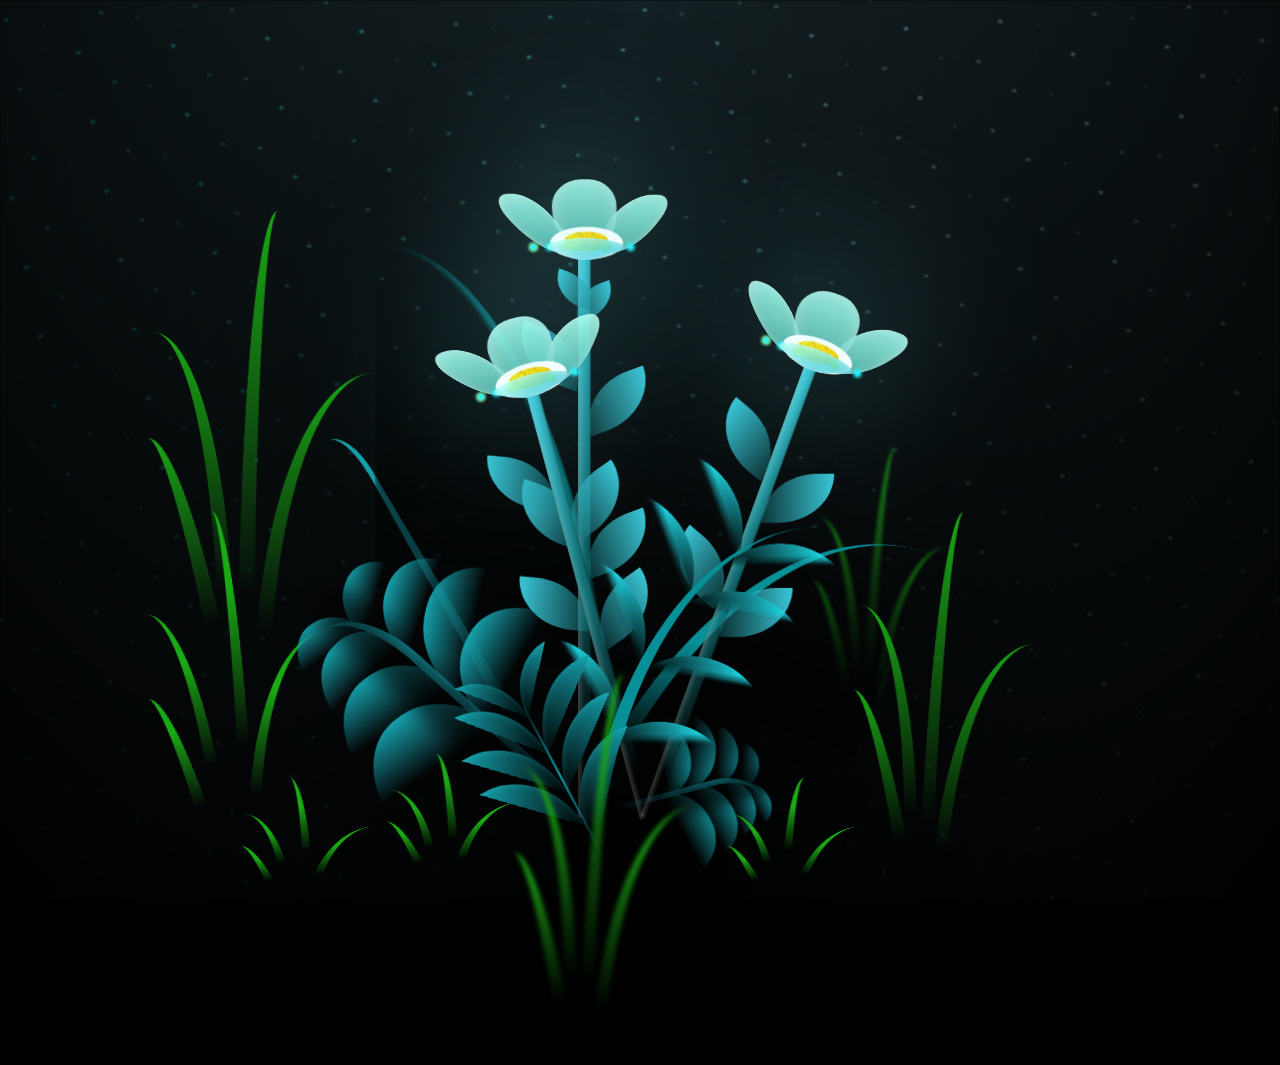
<file: flower.html>
<!DOCTYPE html>
<html lang="en">
  <head>
    <meta charset="UTF-8" />
    <meta http-equiv="X-UA-Compatible" content="IE=edge" />
    <meta name="viewport" content="width=device-width, initial-scale=1.0" />
    <link rel="stylesheet" href="css/main.css" />
    <link rel="icon" href="img/flowers.png" type="image/x-icon" />
    <title>bukan kado si, cuma gini</title>
  </head>
  <body class="container">
    <audio id="myAudio" autoplay loop>
      <source src="music/musik.mp3" type="audio/mpeg" />
      Your browser does not support the audio element.
    </audio>
    <!-- Pembuat code: https://codepen.io/mdusmanansari/pen/BamepLe -->
    <div class="night"></div>
    <div class="flowers">
      <div class="birthday-text">Selamat Ulang Tahun</div>
      <div class="flower flower--1">
        <div class="flower__leafs flower__leafs--1">
          <div class="flower__leaf flower__leaf--1"></div>
          <div class="flower__leaf flower__leaf--2"></div>
          <div class="flower__leaf flower__leaf--3"></div>
          <div class="flower__leaf flower__leaf--4"></div>
          <div class="flower__white-circle"></div>

          <div class="flower__light flower__light--1"></div>
          <div class="flower__light flower__light--2"></div>
          <div class="flower__light flower__light--3"></div>
          <div class="flower__light flower__light--4"></div>
          <div class="flower__light flower__light--5"></div>
          <div class="flower__light flower__light--6"></div>
          <div class="flower__light flower__light--7"></div>
          <div class="flower__light flower__light--8"></div>
        </div>
        <div class="flower__line">
          <div class="flower__line__leaf flower__line__leaf--1"></div>
          <div class="flower__line__leaf flower__line__leaf--2"></div>
          <div class="flower__line__leaf flower__line__leaf--3"></div>
          <div class="flower__line__leaf flower__line__leaf--4"></div>
          <div class="flower__line__leaf flower__line__leaf--5"></div>
          <div class="flower__line__leaf flower__line__leaf--6"></div>
        </div>
      </div>

      <div class="flower flower--2">
        <div class="flower__leafs flower__leafs--2">
          <div class="flower__leaf flower__leaf--1"></div>
          <div class="flower__leaf flower__leaf--2"></div>
          <div class="flower__leaf flower__leaf--3"></div>
          <div class="flower__leaf flower__leaf--4"></div>
          <div class="flower__white-circle"></div>

          <div class="flower__light flower__light--1"></div>
          <div class="flower__light flower__light--2"></div>
          <div class="flower__light flower__light--3"></div>
          <div class="flower__light flower__light--4"></div>
          <div class="flower__light flower__light--5"></div>
          <div class="flower__light flower__light--6"></div>
          <div class="flower__light flower__light--7"></div>
          <div class="flower__light flower__light--8"></div>
        </div>
        <div class="flower__line">
          <div class="flower__line__leaf flower__line__leaf--1"></div>
          <div class="flower__line__leaf flower__line__leaf--2"></div>
          <div class="flower__line__leaf flower__line__leaf--3"></div>
          <div class="flower__line__leaf flower__line__leaf--4"></div>
        </div>
      </div>

      <div class="flower flower--3">
        <div class="flower__leafs flower__leafs--3">
          <div class="flower__leaf flower__leaf--1"></div>
          <div class="flower__leaf flower__leaf--2"></div>
          <div class="flower__leaf flower__leaf--3"></div>
          <div class="flower__leaf flower__leaf--4"></div>
          <div class="flower__white-circle"></div>

          <div class="flower__light flower__light--1"></div>
          <div class="flower__light flower__light--2"></div>
          <div class="flower__light flower__light--3"></div>
          <div class="flower__light flower__light--4"></div>
          <div class="flower__light flower__light--5"></div>
          <div class="flower__light flower__light--6"></div>
          <div class="flower__light flower__light--7"></div>
          <div class="flower__light flower__light--8"></div>
        </div>
        <div class="flower__line">
          <div class="flower__line__leaf flower__line__leaf--1"></div>
          <div class="flower__line__leaf flower__line__leaf--2"></div>
          <div class="flower__line__leaf flower__line__leaf--3"></div>
          <div class="flower__line__leaf flower__line__leaf--4"></div>
        </div>
      </div>

      <div class="grow-ans" style="--d: 1.2s">
        <div class="flower__g-long">
          <div class="flower__g-long__top"></div>
          <div class="flower__g-long__bottom"></div>
        </div>
      </div>

      <div class="growing-grass">
        <div class="flower__grass flower__grass--1">
          <div class="flower__grass--top"></div>
          <div class="flower__grass--bottom"></div>
          <div class="flower__grass__leaf flower__grass__leaf--1"></div>
          <div class="flower__grass__leaf flower__grass__leaf--2"></div>
          <div class="flower__grass__leaf flower__grass__leaf--3"></div>
          <div class="flower__grass__leaf flower__grass__leaf--4"></div>
          <div class="flower__grass__leaf flower__grass__leaf--5"></div>
          <div class="flower__grass__leaf flower__grass__leaf--6"></div>
          <div class="flower__grass__leaf flower__grass__leaf--7"></div>
          <div class="flower__grass__leaf flower__grass__leaf--8"></div>
          <div class="flower__grass__overlay"></div>
        </div>
      </div>

      <div class="growing-grass">
        <div class="flower__grass flower__grass--2">
          <div class="flower__grass--top"></div>
          <div class="flower__grass--bottom"></div>
          <div class="flower__grass__leaf flower__grass__leaf--1"></div>
          <div class="flower__grass__leaf flower__grass__leaf--2"></div>
          <div class="flower__grass__leaf flower__grass__leaf--3"></div>
          <div class="flower__grass__leaf flower__grass__leaf--4"></div>
          <div class="flower__grass__leaf flower__grass__leaf--5"></div>
          <div class="flower__grass__leaf flower__grass__leaf--6"></div>
          <div class="flower__grass__leaf flower__grass__leaf--7"></div>
          <div class="flower__grass__leaf flower__grass__leaf--8"></div>
          <div class="flower__grass__overlay"></div>
        </div>
      </div>

      <div class="grow-ans" style="--d: 2.4s">
        <div class="flower__g-right flower__g-right--1">
          <div class="leaf"></div>
        </div>
      </div>

      <div class="grow-ans" style="--d: 2.8s">
        <div class="flower__g-right flower__g-right--2">
          <div class="leaf"></div>
        </div>
      </div>

      <div class="grow-ans" style="--d: 2.8s">
        <div class="flower__g-front">
          <div
            class="flower__g-front__leaf-wrapper flower__g-front__leaf-wrapper--1"
          >
            <div class="flower__g-front__leaf"></div>
          </div>
          <div
            class="flower__g-front__leaf-wrapper flower__g-front__leaf-wrapper--2"
          >
            <div class="flower__g-front__leaf"></div>
          </div>
          <div
            class="flower__g-front__leaf-wrapper flower__g-front__leaf-wrapper--3"
          >
            <div class="flower__g-front__leaf"></div>
          </div>
          <div
            class="flower__g-front__leaf-wrapper flower__g-front__leaf-wrapper--4"
          >
            <div class="flower__g-front__leaf"></div>
          </div>
          <div
            class="flower__g-front__leaf-wrapper flower__g-front__leaf-wrapper--5"
          >
            <div class="flower__g-front__leaf"></div>
          </div>
          <div
            class="flower__g-front__leaf-wrapper flower__g-front__leaf-wrapper--6"
          >
            <div class="flower__g-front__leaf"></div>
          </div>
          <div
            class="flower__g-front__leaf-wrapper flower__g-front__leaf-wrapper--7"
          >
            <div class="flower__g-front__leaf"></div>
          </div>
          <div
            class="flower__g-front__leaf-wrapper flower__g-front__leaf-wrapper--8"
          >
            <div class="flower__g-front__leaf"></div>
          </div>
          <div class="flower__g-front__line"></div>
        </div>
      </div>

      <div class="grow-ans" style="--d: 3.2s">
        <div class="flower__g-fr">
          <div class="leaf"></div>
          <div class="flower__g-fr__leaf flower__g-fr__leaf--1"></div>
          <div class="flower__g-fr__leaf flower__g-fr__leaf--2"></div>
          <div class="flower__g-fr__leaf flower__g-fr__leaf--3"></div>
          <div class="flower__g-fr__leaf flower__g-fr__leaf--4"></div>
          <div class="flower__g-fr__leaf flower__g-fr__leaf--5"></div>
          <div class="flower__g-fr__leaf flower__g-fr__leaf--6"></div>
          <div class="flower__g-fr__leaf flower__g-fr__leaf--7"></div>
          <div class="flower__g-fr__leaf flower__g-fr__leaf--8"></div>
        </div>
      </div>

      <div class="long-g long-g--0">
        <div class="grow-ans" style="--d: 3s">
          <div class="leaf leaf--0"></div>
        </div>
        <div class="grow-ans" style="--d: 2.2s">
          <div class="leaf leaf--1"></div>
        </div>
        <div class="grow-ans" style="--d: 3.4s">
          <div class="leaf leaf--2"></div>
        </div>
        <div class="grow-ans" style="--d: 3.6s">
          <div class="leaf leaf--3"></div>
        </div>
      </div>

      <div class="long-g long-g--1">
        <div class="grow-ans" style="--d: 3.6s">
          <div class="leaf leaf--0"></div>
        </div>
        <div class="grow-ans" style="--d: 3.8s">
          <div class="leaf leaf--1"></div>
        </div>
        <div class="grow-ans" style="--d: 4s">
          <div class="leaf leaf--2"></div>
        </div>
        <div class="grow-ans" style="--d: 4.2s">
          <div class="leaf leaf--3"></div>
        </div>
      </div>

      <div class="long-g long-g--2">
        <div class="grow-ans" style="--d: 4s">
          <div class="leaf leaf--0"></div>
        </div>
        <div class="grow-ans" style="--d: 4.2s">
          <div class="leaf leaf--1"></div>
        </div>
        <div class="grow-ans" style="--d: 4.4s">
          <div class="leaf leaf--2"></div>
        </div>
        <div class="grow-ans" style="--d: 4.6s">
          <div class="leaf leaf--3"></div>
        </div>
      </div>

      <div class="long-g long-g--3">
        <div class="grow-ans" style="--d: 4s">
          <div class="leaf leaf--0"></div>
        </div>
        <div class="grow-ans" style="--d: 4.2s">
          <div class="leaf leaf--1"></div>
        </div>
        <div class="grow-ans" style="--d: 3s">
          <div class="leaf leaf--2"></div>
        </div>
        <div class="grow-ans" style="--d: 3.6s">
          <div class="leaf leaf--3"></div>
        </div>
      </div>

      <div class="long-g long-g--4">
        <div class="grow-ans" style="--d: 4s">
          <div class="leaf leaf--0"></div>
        </div>
        <div class="grow-ans" style="--d: 4.2s">
          <div class="leaf leaf--1"></div>
        </div>
        <div class="grow-ans" style="--d: 3s">
          <div class="leaf leaf--2"></div>
        </div>
        <div class="grow-ans" style="--d: 3.6s">
          <div class="leaf leaf--3"></div>
        </div>
      </div>

      <div class="long-g long-g--5">
        <div class="grow-ans" style="--d: 4s">
          <div class="leaf leaf--0"></div>
        </div>
        <div class="grow-ans" style="--d: 4.2s">
          <div class="leaf leaf--1"></div>
        </div>
        <div class="grow-ans" style="--d: 3s">
          <div class="leaf leaf--2"></div>
        </div>
        <div class="grow-ans" style="--d: 3.6s">
          <div class="leaf leaf--3"></div>
        </div>
      </div>

      <div class="long-g long-g--6">
        <div class="grow-ans" style="--d: 4.2s">
          <div class="leaf leaf--0"></div>
        </div>
        <div class="grow-ans" style="--d: 4.4s">
          <div class="leaf leaf--1"></div>
        </div>
        <div class="grow-ans" style="--d: 4.6s">
          <div class="leaf leaf--2"></div>
        </div>
        <div class="grow-ans" style="--d: 4.8s">
          <div class="leaf leaf--3"></div>
        </div>
      </div>

      <div class="long-g long-g--7">
        <div class="grow-ans" style="--d: 3s">
          <div class="leaf leaf--0"></div>
        </div>
        <div class="grow-ans" style="--d: 3.2s">
          <div class="leaf leaf--1"></div>
        </div>
        <div class="grow-ans" style="--d: 3.5s">
          <div class="leaf leaf--2"></div>
        </div>
        <div class="grow-ans" style="--d: 3.6s">
          <div class="leaf leaf--3"></div>
        </div>
      </div>
    </div>
    <script src="main.js"></script>
  </body>
</html>
</file>
<file: css/main.css>
*,
*::after,
*::before {
  padding: 0;
  margin: 0;
  box-sizing: border-box;
}

:root {
  --dark-color: #000;
}

body {
  display: flex;
  align-items: flex-end;
  justify-content: center;
  min-height: 100vh;
  background-color: var(--dark-color);
  overflow: hidden;
  perspective: 1000px;
}

.night {
  position: fixed;
  left: 50%;
  top: 0;
  transform: translateX(-50%);
  width: 100%;
  height: 100%;
  filter: blur(0.1vmin);
  background-image: radial-gradient(
      ellipse at top,
      transparent 0%,
      var(--dark-color)
    ),
    radial-gradient(
      ellipse at bottom,
      var(--dark-color),
      rgba(145, 233, 255, 0.2)
    ),
    repeating-linear-gradient(
      220deg,
      rgb(0, 0, 0) 0px,
      rgb(0, 0, 0) 19px,
      transparent 19px,
      transparent 22px
    ),
    repeating-linear-gradient(
      189deg,
      rgb(0, 0, 0) 0px,
      rgb(0, 0, 0) 19px,
      transparent 19px,
      transparent 22px
    ),
    repeating-linear-gradient(
      148deg,
      rgb(0, 0, 0) 0px,
      rgb(0, 0, 0) 19px,
      transparent 19px,
      transparent 22px
    ),
    linear-gradient(90deg, rgb(0, 255, 250), rgb(240, 240, 240));
}

.flowers {
  position: relative;
  transform: scale(0.9);
}

.flower {
  position: absolute;
  bottom: 10vmin;
  transform-origin: bottom center;
  z-index: 10;
  --fl-speed: 0.8s;
}

.flower--1 {
  -webkit-animation: moving-flower-1 4s linear infinite;
  animation: moving-flower-1 4s linear infinite;
}
.flower--1 .flower__line {
  height: 70vmin;
  -webkit-animation-delay: 0.3s;
  animation-delay: 0.3s;
}
.flower--1 .flower__line__leaf--1 {
  -webkit-animation: blooming-leaf-right var(--fl-speed) 1.6s backwards;
  animation: blooming-leaf-right var(--fl-speed) 1.6s backwards;
}
.flower--1 .flower__line__leaf--2 {
  -webkit-animation: blooming-leaf-right var(--fl-speed) 1.4s backwards;
  animation: blooming-leaf-right var(--fl-speed) 1.4s backwards;
}
.flower--1 .flower__line__leaf--3 {
  -webkit-animation: blooming-leaf-left var(--fl-speed) 1.2s backwards;
  animation: blooming-leaf-left var(--fl-speed) 1.2s backwards;
}
.flower--1 .flower__line__leaf--4 {
  -webkit-animation: blooming-leaf-left var(--fl-speed) 1s backwards;
  animation: blooming-leaf-left var(--fl-speed) 1s backwards;
}
.flower--1 .flower__line__leaf--5 {
  -webkit-animation: blooming-leaf-right var(--fl-speed) 1.8s backwards;
  animation: blooming-leaf-right var(--fl-speed) 1.8s backwards;
}
.flower--1 .flower__line__leaf--6 {
  -webkit-animation: blooming-leaf-left var(--fl-speed) 2s backwards;
  animation: blooming-leaf-left var(--fl-speed) 2s backwards;
}
.flower--2 {
  left: 50%;
  transform: rotate(20deg);
  -webkit-animation: moving-flower-2 4s linear infinite;
  animation: moving-flower-2 4s linear infinite;
}
.flower--2 .flower__line {
  height: 60vmin;
  -webkit-animation-delay: 0.6s;
  animation-delay: 0.6s;
}
.flower--2 .flower__line__leaf--1 {
  -webkit-animation: blooming-leaf-right var(--fl-speed) 1.9s backwards;
  animation: blooming-leaf-right var(--fl-speed) 1.9s backwards;
}
.flower--2 .flower__line__leaf--2 {
  -webkit-animation: blooming-leaf-right var(--fl-speed) 1.7s backwards;
  animation: blooming-leaf-right var(--fl-speed) 1.7s backwards;
}
.flower--2 .flower__line__leaf--3 {
  -webkit-animation: blooming-leaf-left var(--fl-speed) 1.5s backwards;
  animation: blooming-leaf-left var(--fl-speed) 1.5s backwards;
}
.flower--2 .flower__line__leaf--4 {
  -webkit-animation: blooming-leaf-left var(--fl-speed) 1.3s backwards;
  animation: blooming-leaf-left var(--fl-speed) 1.3s backwards;
}
.flower--3 {
  left: 50%;
  transform: rotate(-15deg);
  -webkit-animation: moving-flower-3 4s linear infinite;
  animation: moving-flower-3 4s linear infinite;
}
.flower--3 .flower__line {
  -webkit-animation-delay: 0.9s;
  animation-delay: 0.9s;
}
.flower--3 .flower__line__leaf--1 {
  -webkit-animation: blooming-leaf-right var(--fl-speed) 2.5s backwards;
  animation: blooming-leaf-right var(--fl-speed) 2.5s backwards;
}
.flower--3 .flower__line__leaf--2 {
  -webkit-animation: blooming-leaf-right var(--fl-speed) 2.3s backwards;
  animation: blooming-leaf-right var(--fl-speed) 2.3s backwards;
}
.flower--3 .flower__line__leaf--3 {
  -webkit-animation: blooming-leaf-left var(--fl-speed) 2.1s backwards;
  animation: blooming-leaf-left var(--fl-speed) 2.1s backwards;
}
.flower--3 .flower__line__leaf--4 {
  -webkit-animation: blooming-leaf-left var(--fl-speed) 1.9s backwards;
  animation: blooming-leaf-left var(--fl-speed) 1.9s backwards;
}
.flower__leafs {
  position: relative;
  -webkit-animation: blooming-flower 2s backwards;
  animation: blooming-flower 2s backwards;
}
.flower__leafs--1 {
  -webkit-animation-delay: 1.1s;
  animation-delay: 1.1s;
}
.flower__leafs--2 {
  -webkit-animation-delay: 1.4s;
  animation-delay: 1.4s;
}
.flower__leafs--3 {
  -webkit-animation-delay: 1.7s;
  animation-delay: 1.7s;
}
.flower__leafs::after {
  content: "";
  position: absolute;
  left: 0;
  top: 0;
  transform: translate(-50%, -100%);
  width: 8vmin;
  height: 8vmin;
  background-color: #6bf0ff;
  filter: blur(10vmin);
}
.flower__leaf {
  position: absolute;
  bottom: 0;
  left: 50%;
  width: 8vmin;
  height: 11vmin;
  border-radius: 51% 49% 47% 53%/44% 45% 55% 69%;
  background-color: #a7ffee;
  background-image: linear-gradient(to top, #54b8aa, #a7ffee);
  transform-origin: bottom center;
  opacity: 0.9;
  box-shadow: inset 0 0 2vmin rgba(255, 255, 255, 0.5);
}
.flower__leaf--1 {
  transform: translate(-10%, 1%) rotateY(40deg) rotateX(-50deg);
}
.flower__leaf--2 {
  transform: translate(-50%, -4%) rotateX(40deg);
}
.flower__leaf--3 {
  transform: translate(-90%, 0%) rotateY(45deg) rotateX(50deg);
}
.flower__leaf--4 {
  width: 8vmin;
  height: 8vmin;
  transform-origin: bottom left;
  border-radius: 4vmin 10vmin 4vmin 4vmin;
  transform: translate(0%, 18%) rotateX(70deg) rotate(-43deg);
  background-image: linear-gradient(to top, #39c6d6, #a7ffee);
  z-index: 1;
  opacity: 0.8;
}
.flower__white-circle {
  position: absolute;
  left: -3.5vmin;
  top: -3vmin;
  width: 9vmin;
  height: 4vmin;
  border-radius: 50%;
  background-color: #fff;
}
.flower__white-circle::after {
  content: "";
  position: absolute;
  left: 50%;
  top: 45%;
  transform: translate(-50%, -50%);
  width: 60%;
  height: 60%;
  border-radius: inherit;
  background-image: repeating-linear-gradient(
      135deg,
      rgba(0, 0, 0, 0.03) 0px,
      rgba(0, 0, 0, 0.03) 1px,
      transparent 1px,
      transparent 12px
    ),
    repeating-linear-gradient(
      45deg,
      rgba(0, 0, 0, 0.03) 0px,
      rgba(0, 0, 0, 0.03) 1px,
      transparent 1px,
      transparent 12px
    ),
    repeating-linear-gradient(
      67.5deg,
      rgba(0, 0, 0, 0.03) 0px,
      rgba(0, 0, 0, 0.03) 1px,
      transparent 1px,
      transparent 12px
    ),
    repeating-linear-gradient(
      135deg,
      rgba(0, 0, 0, 0.03) 0px,
      rgba(0, 0, 0, 0.03) 1px,
      transparent 1px,
      transparent 12px
    ),
    repeating-linear-gradient(
      45deg,
      rgba(0, 0, 0, 0.03) 0px,
      rgba(0, 0, 0, 0.03) 1px,
      transparent 1px,
      transparent 12px
    ),
    repeating-linear-gradient(
      112.5deg,
      rgba(0, 0, 0, 0.03) 0px,
      rgba(0, 0, 0, 0.03) 1px,
      transparent 1px,
      transparent 12px
    ),
    repeating-linear-gradient(
      112.5deg,
      rgba(0, 0, 0, 0.03) 0px,
      rgba(0, 0, 0, 0.03) 1px,
      transparent 1px,
      transparent 12px
    ),
    repeating-linear-gradient(
      45deg,
      rgba(0, 0, 0, 0.03) 0px,
      rgba(0, 0, 0, 0.03) 1px,
      transparent 1px,
      transparent 12px
    ),
    repeating-linear-gradient(
      22.5deg,
      rgba(0, 0, 0, 0.03) 0px,
      rgba(0, 0, 0, 0.03) 1px,
      transparent 1px,
      transparent 12px
    ),
    repeating-linear-gradient(
      45deg,
      rgba(0, 0, 0, 0.03) 0px,
      rgba(0, 0, 0, 0.03) 1px,
      transparent 1px,
      transparent 12px
    ),
    repeating-linear-gradient(
      22.5deg,
      rgba(0, 0, 0, 0.03) 0px,
      rgba(0, 0, 0, 0.03) 1px,
      transparent 1px,
      transparent 12px
    ),
    repeating-linear-gradient(
      135deg,
      rgba(0, 0, 0, 0.03) 0px,
      rgba(0, 0, 0, 0.03) 1px,
      transparent 1px,
      transparent 12px
    ),
    repeating-linear-gradient(
      157.5deg,
      rgba(0, 0, 0, 0.03) 0px,
      rgba(0, 0, 0, 0.03) 1px,
      transparent 1px,
      transparent 12px
    ),
    repeating-linear-gradient(
      67.5deg,
      rgba(0, 0, 0, 0.03) 0px,
      rgba(0, 0, 0, 0.03) 1px,
      transparent 1px,
      transparent 12px
    ),
    repeating-linear-gradient(
      67.5deg,
      rgba(0, 0, 0, 0.03) 0px,
      rgba(0, 0, 0, 0.03) 1px,
      transparent 1px,
      transparent 12px
    ),
    linear-gradient(90deg, rgb(255, 235, 18), rgb(255, 206, 0));
}
.flower__line {
  height: 55vmin;
  width: 1.5vmin;
  background-image: linear-gradient(
      to left,
      rgba(0, 0, 0, 0.2),
      transparent,
      rgba(255, 255, 255, 0.2)
    ),
    linear-gradient(to top, transparent 10%, #14757a, #39c6d6);
  box-shadow: inset 0 0 2px rgba(0, 0, 0, 0.5);
  -webkit-animation: grow-flower-tree 4s backwards;
  animation: grow-flower-tree 4s backwards;
}
.flower__line__leaf {
  --w: 7vmin;
  --h: calc(var(--w) + 2vmin);
  position: absolute;
  top: 20%;
  left: 90%;
  width: var(--w);
  height: var(--h);
  border-top-right-radius: var(--h);
  border-bottom-left-radius: var(--h);
  background-image: linear-gradient(to top, rgba(20, 117, 122, 0.4), #39c6d6);
}
.flower__line__leaf--1 {
  transform: rotate(70deg) rotateY(30deg);
}
.flower__line__leaf--2 {
  top: 45%;
  transform: rotate(70deg) rotateY(30deg);
}
.flower__line__leaf--3,
.flower__line__leaf--4,
.flower__line__leaf--6 {
  border-top-right-radius: 0;
  border-bottom-left-radius: 0;
  border-top-left-radius: var(--h);
  border-bottom-right-radius: var(--h);
  left: -460%;
  top: 12%;
  transform: rotate(-70deg) rotateY(30deg);
}
.flower__line__leaf--4 {
  top: 40%;
}
.flower__line__leaf--5 {
  top: 0;
  transform-origin: left;
  transform: rotate(70deg) rotateY(30deg) scale(0.6);
}
.flower__line__leaf--6 {
  top: -2%;
  left: -450%;
  transform-origin: right;
  transform: rotate(-70deg) rotateY(30deg) scale(0.6);
}
.flower__light {
  position: absolute;
  bottom: 0vmin;
  width: 1vmin;
  height: 1vmin;
  background-color: rgb(255, 251, 0);
  border-radius: 50%;
  filter: blur(0.2vmin);
  -webkit-animation: light-ans 4s linear infinite backwards;
  animation: light-ans 4s linear infinite backwards;
}
.flower__light:nth-child(odd) {
  background-color: #23f0ff;
}
.flower__light--1 {
  left: -2vmin;
  -webkit-animation-delay: 1s;
  animation-delay: 1s;
}
.flower__light--2 {
  left: 3vmin;
  -webkit-animation-delay: 0.5s;
  animation-delay: 0.5s;
}
.flower__light--3 {
  left: -6vmin;
  -webkit-animation-delay: 0.3s;
  animation-delay: 0.3s;
}
.flower__light--4 {
  left: 6vmin;
  -webkit-animation-delay: 0.9s;
  animation-delay: 0.9s;
}
.flower__light--5 {
  left: -1vmin;
  -webkit-animation-delay: 1.5s;
  animation-delay: 1.5s;
}
.flower__light--6 {
  left: -4vmin;
  -webkit-animation-delay: 3s;
  animation-delay: 3s;
}
.flower__light--7 {
  left: 3vmin;
  -webkit-animation-delay: 2s;
  animation-delay: 2s;
}
.flower__light--8 {
  left: -6vmin;
  -webkit-animation-delay: 3.5s;
  animation-delay: 3.5s;
}
.flower__grass {
  --c: #159faa;
  --line-w: 1.5vmin;
  position: absolute;
  bottom: 12vmin;
  left: -7vmin;
  display: flex;
  flex-direction: column;
  align-items: flex-end;
  z-index: 20;
  transform-origin: bottom center;
  transform: rotate(-48deg) rotateY(40deg);
}
.flower__grass--1 {
  -webkit-animation: moving-grass 2s linear infinite;
  animation: moving-grass 2s linear infinite;
}
.flower__grass--2 {
  left: 2vmin;
  bottom: 10vmin;
  transform: scale(0.5) rotate(75deg) rotateX(10deg) rotateY(-200deg);
  opacity: 0.8;
  z-index: 0;
  -webkit-animation: moving-grass--2 1.5s linear infinite;
  animation: moving-grass--2 1.5s linear infinite;
}
.flower__grass--top {
  width: 7vmin;
  height: 10vmin;
  border-top-right-radius: 100%;
  border-right: var(--line-w) solid var(--c);
  transform-origin: bottom center;
  transform: rotate(-2deg);
}
.flower__grass--bottom {
  margin-top: -2px;
  width: var(--line-w);
  height: 25vmin;
  background-image: linear-gradient(to top, transparent, var(--c));
}
.flower__grass__leaf {
  --size: 10vmin;
  position: absolute;
  width: calc(var(--size) * 2.1);
  height: var(--size);
  border-top-left-radius: var(--size);
  border-top-right-radius: var(--size);
  background-image: linear-gradient(
    to top,
    transparent,
    transparent 30%,
    var(--c)
  );
  z-index: 100;
}
.flower__grass__leaf--1 {
  top: -6%;
  left: 30%;
  --size: 6vmin;
  transform: rotate(-20deg);
  -webkit-animation: growing-grass-ans--1 2s 2.6s backwards;
  animation: growing-grass-ans--1 2s 2.6s backwards;
}
@-webkit-keyframes growing-grass-ans--1 {
  0% {
    transform-origin: bottom left;
    transform: rotate(-20deg) scale(0);
  }
}
@keyframes growing-grass-ans--1 {
  0% {
    transform-origin: bottom left;
    transform: rotate(-20deg) scale(0);
  }
}
.flower__grass__leaf--2 {
  top: -5%;
  left: -110%;
  --size: 6vmin;
  transform: rotate(10deg);
  -webkit-animation: growing-grass-ans--2 2s 2.4s linear backwards;
  animation: growing-grass-ans--2 2s 2.4s linear backwards;
}
@-webkit-keyframes growing-grass-ans--2 {
  0% {
    transform-origin: bottom right;
    transform: rotate(10deg) scale(0);
  }
}
@keyframes growing-grass-ans--2 {
  0% {
    transform-origin: bottom right;
    transform: rotate(10deg) scale(0);
  }
}
.flower__grass__leaf--3 {
  top: 5%;
  left: 60%;
  --size: 8vmin;
  transform: rotate(-18deg) rotateX(-20deg);
  -webkit-animation: growing-grass-ans--3 2s 2.2s linear backwards;
  animation: growing-grass-ans--3 2s 2.2s linear backwards;
}
@-webkit-keyframes growing-grass-ans--3 {
  0% {
    transform-origin: bottom left;
    transform: rotate(-18deg) rotateX(-20deg) scale(0);
  }
}
@keyframes growing-grass-ans--3 {
  0% {
    transform-origin: bottom left;
    transform: rotate(-18deg) rotateX(-20deg) scale(0);
  }
}
.flower__grass__leaf--4 {
  top: 6%;
  left: -135%;
  --size: 8vmin;
  transform: rotate(2deg);
  -webkit-animation: growing-grass-ans--4 2s 2s linear backwards;
  animation: growing-grass-ans--4 2s 2s linear backwards;
}
@-webkit-keyframes growing-grass-ans--4 {
  0% {
    transform-origin: bottom right;
    transform: rotate(2deg) scale(0);
  }
}
@keyframes growing-grass-ans--4 {
  0% {
    transform-origin: bottom right;
    transform: rotate(2deg) scale(0);
  }
}
.flower__grass__leaf--5 {
  top: 20%;
  left: 60%;
  --size: 10vmin;
  transform: rotate(-24deg) rotateX(-20deg);
  -webkit-animation: growing-grass-ans--5 2s 1.8s linear backwards;
  animation: growing-grass-ans--5 2s 1.8s linear backwards;
}
@-webkit-keyframes growing-grass-ans--5 {
  0% {
    transform-origin: bottom left;
    transform: rotate(-24deg) rotateX(-20deg) scale(0);
  }
}
@keyframes growing-grass-ans--5 {
  0% {
    transform-origin: bottom left;
    transform: rotate(-24deg) rotateX(-20deg) scale(0);
  }
}
.flower__grass__leaf--6 {
  top: 22%;
  left: -180%;
  --size: 10vmin;
  transform: rotate(10deg);
  -webkit-animation: growing-grass-ans--6 2s 1.6s linear backwards;
  animation: growing-grass-ans--6 2s 1.6s linear backwards;
}
@-webkit-keyframes growing-grass-ans--6 {
  0% {
    transform-origin: bottom right;
    transform: rotate(10deg) scale(0);
  }
}
@keyframes growing-grass-ans--6 {
  0% {
    transform-origin: bottom right;
    transform: rotate(10deg) scale(0);
  }
}
.flower__grass__leaf--7 {
  top: 39%;
  left: 70%;
  --size: 10vmin;
  transform: rotate(-10deg);
  -webkit-animation: growing-grass-ans--7 2s 1.4s linear backwards;
  animation: growing-grass-ans--7 2s 1.4s linear backwards;
}
@-webkit-keyframes growing-grass-ans--7 {
  0% {
    transform-origin: bottom left;
    transform: rotate(-10deg) scale(0);
  }
}
@keyframes growing-grass-ans--7 {
  0% {
    transform-origin: bottom left;
    transform: rotate(-10deg) scale(0);
  }
}
.flower__grass__leaf--8 {
  top: 40%;
  left: -215%;
  --size: 11vmin;
  transform: rotate(10deg);
  -webkit-animation: growing-grass-ans--8 2s 1.2s linear backwards;
  animation: growing-grass-ans--8 2s 1.2s linear backwards;
}
@-webkit-keyframes growing-grass-ans--8 {
  0% {
    transform-origin: bottom right;
    transform: rotate(10deg) scale(0);
  }
}
@keyframes growing-grass-ans--8 {
  0% {
    transform-origin: bottom right;
    transform: rotate(10deg) scale(0);
  }
}
.flower__grass__overlay {
  position: absolute;
  top: -10%;
  right: 0%;
  width: 100%;
  height: 100%;
  background-color: rgba(0, 0, 0, 0.6);
  filter: blur(1.5vmin);
  z-index: 100;
}
.flower__g-long {
  --w: 2vmin;
  --h: 6vmin;
  --c: #159faa;
  position: absolute;
  bottom: 10vmin;
  left: -3vmin;
  transform-origin: bottom center;
  transform: rotate(-30deg) rotateY(-20deg);
  display: flex;
  flex-direction: column;
  align-items: flex-end;
  -webkit-animation: flower-g-long-ans 3s linear infinite;
  animation: flower-g-long-ans 3s linear infinite;
}
@-webkit-keyframes flower-g-long-ans {
  0%,
  100% {
    transform: rotate(-30deg) rotateY(-20deg);
  }
  50% {
    transform: rotate(-32deg) rotateY(-20deg);
  }
}
@keyframes flower-g-long-ans {
  0%,
  100% {
    transform: rotate(-30deg) rotateY(-20deg);
  }
  50% {
    transform: rotate(-32deg) rotateY(-20deg);
  }
}
.flower__g-long__top {
  top: calc(var(--h) * -1);
  width: calc(var(--w) + 1vmin);
  height: var(--h);
  border-top-right-radius: 100%;
  border-right: 0.7vmin solid var(--c);
  transform: translate(-0.7vmin, 1vmin);
}
.flower__g-long__bottom {
  width: var(--w);
  height: 50vmin;
  transform-origin: bottom center;
  background-image: linear-gradient(to top, transparent 30%, var(--c));
  box-shadow: inset 0 0 2px rgba(0, 0, 0, 0.5);
  -webkit-clip-path: polygon(35% 0, 65% 1%, 100% 100%, 0% 100%);
  clip-path: polygon(35% 0, 65% 1%, 100% 100%, 0% 100%);
}
.flower__g-right {
  position: absolute;
  bottom: 6vmin;
  left: -2vmin;
  transform-origin: bottom left;
  transform: rotate(20deg);
}
.flower__g-right .leaf {
  width: 30vmin;
  height: 50vmin;
  border-top-left-radius: 100%;
  border-left: 2vmin solid #079097;
  background-image: linear-gradient(
    to bottom,
    transparent,
    var(--dark-color) 60%
  );
  -webkit-mask-image: linear-gradient(to top, transparent 30%, #079097 60%);
}
.flower__g-right--1 {
  -webkit-animation: flower-g-right-ans 2.5s linear infinite;
  animation: flower-g-right-ans 2.5s linear infinite;
}
.flower__g-right--2 {
  left: 5vmin;
  transform: rotateY(-180deg);
  -webkit-animation: flower-g-right-ans--2 3s linear infinite;
  animation: flower-g-right-ans--2 3s linear infinite;
}
.flower__g-right--2 .leaf {
  height: 75vmin;
  filter: blur(0.3vmin);
  opacity: 0.8;
}
@-webkit-keyframes flower-g-right-ans {
  0%,
  100% {
    transform: rotate(20deg);
  }
  50% {
    transform: rotate(24deg) rotateX(-20deg);
  }
}
@keyframes flower-g-right-ans {
  0%,
  100% {
    transform: rotate(20deg);
  }
  50% {
    transform: rotate(24deg) rotateX(-20deg);
  }
}
@-webkit-keyframes flower-g-right-ans--2 {
  0%,
  100% {
    transform: rotateY(-180deg) rotate(0deg) rotateX(-20deg);
  }
  50% {
    transform: rotateY(-180deg) rotate(6deg) rotateX(-20deg);
  }
}
@keyframes flower-g-right-ans--2 {
  0%,
  100% {
    transform: rotateY(-180deg) rotate(0deg) rotateX(-20deg);
  }
  50% {
    transform: rotateY(-180deg) rotate(6deg) rotateX(-20deg);
  }
}
.flower__g-front {
  position: absolute;
  bottom: 6vmin;
  left: 2.5vmin;
  z-index: 100;
  transform-origin: bottom center;
  transform: rotate(-28deg) rotateY(30deg) scale(1.04);
  -webkit-animation: flower__g-front-ans 2s linear infinite;
  animation: flower__g-front-ans 2s linear infinite;
}
@-webkit-keyframes flower__g-front-ans {
  0%,
  100% {
    transform: rotate(-28deg) rotateY(30deg) scale(1.04);
  }
  50% {
    transform: rotate(-35deg) rotateY(40deg) scale(1.04);
  }
}
@keyframes flower__g-front-ans {
  0%,
  100% {
    transform: rotate(-28deg) rotateY(30deg) scale(1.04);
  }
  50% {
    transform: rotate(-35deg) rotateY(40deg) scale(1.04);
  }
}
.flower__g-front__line {
  width: 0.3vmin;
  height: 20vmin;
  background-image: linear-gradient(
    to top,
    transparent,
    #079097,
    transparent 100%
  );
  position: relative;
}
.flower__g-front__leaf-wrapper {
  position: absolute;
  top: 0;
  left: 0;
  transform-origin: bottom left;
  transform: rotate(10deg);
}
.flower__g-front__leaf-wrapper:nth-child(even) {
  left: 0vmin;
  transform: rotateY(-180deg) rotate(5deg);
  -webkit-animation: flower__g-front__leaf-left-ans 1s ease-in backwards;
  animation: flower__g-front__leaf-left-ans 1s ease-in backwards;
}
.flower__g-front__leaf-wrapper:nth-child(odd) {
  -webkit-animation: flower__g-front__leaf-ans 1s ease-in backwards;
  animation: flower__g-front__leaf-ans 1s ease-in backwards;
}
.flower__g-front__leaf-wrapper--1 {
  top: -8vmin;
  transform: scale(0.7);
  -webkit-animation: flower__g-front__leaf-ans 1s 5.5s ease-in backwards !important;
  animation: flower__g-front__leaf-ans 1s 5.5s ease-in backwards !important;
}
.flower__g-front__leaf-wrapper--2 {
  top: -8vmin;
  transform: rotateY(-180deg) scale(0.7) !important;
  -webkit-animation: flower__g-front__leaf-left-ans-2 1s 4.6s ease-in backwards !important;
  animation: flower__g-front__leaf-left-ans-2 1s 4.6s ease-in backwards !important;
}
.flower__g-front__leaf-wrapper--3 {
  top: -3vmin;
  -webkit-animation: flower__g-front__leaf-ans 1s 4.6s ease-in backwards;
  animation: flower__g-front__leaf-ans 1s 4.6s ease-in backwards;
}
.flower__g-front__leaf-wrapper--4 {
  top: -3vmin;
  transform: rotateY(-180deg) scale(0.9) !important;
  -webkit-animation: flower__g-front__leaf-left-ans-2 1s 4.6s ease-in backwards !important;
  animation: flower__g-front__leaf-left-ans-2 1s 4.6s ease-in backwards !important;
}
@-webkit-keyframes flower__g-front__leaf-left-ans-2 {
  0% {
    transform: rotateY(-180deg) scale(0);
  }
}
@keyframes flower__g-front__leaf-left-ans-2 {
  0% {
    transform: rotateY(-180deg) scale(0);
  }
}
.flower__g-front__leaf-wrapper--5,
.flower__g-front__leaf-wrapper--6 {
  top: 2vmin;
}
.flower__g-front__leaf-wrapper--7,
.flower__g-front__leaf-wrapper--8 {
  top: 6.5vmin;
}
.flower__g-front__leaf-wrapper--2 {
  -webkit-animation-delay: 5.2s !important;
  animation-delay: 5.2s !important;
}
.flower__g-front__leaf-wrapper--3 {
  -webkit-animation-delay: 4.9s !important;
  animation-delay: 4.9s !important;
}
.flower__g-front__leaf-wrapper--5 {
  -webkit-animation-delay: 4.3s !important;
  animation-delay: 4.3s !important;
}
.flower__g-front__leaf-wrapper--6 {
  -webkit-animation-delay: 4.1s !important;
  animation-delay: 4.1s !important;
}
.flower__g-front__leaf-wrapper--7 {
  -webkit-animation-delay: 3.8s !important;
  animation-delay: 3.8s !important;
}
.flower__g-front__leaf-wrapper--8 {
  -webkit-animation-delay: 3.5s !important;
  animation-delay: 3.5s !important;
}
@-webkit-keyframes flower__g-front__leaf-ans {
  0% {
    transform: rotate(10deg) scale(0);
  }
}
@keyframes flower__g-front__leaf-ans {
  0% {
    transform: rotate(10deg) scale(0);
  }
}
@-webkit-keyframes flower__g-front__leaf-left-ans {
  0% {
    transform: rotateY(-180deg) rotate(5deg) scale(0);
  }
}
@keyframes flower__g-front__leaf-left-ans {
  0% {
    transform: rotateY(-180deg) rotate(5deg) scale(0);
  }
}
.flower__g-front__leaf {
  width: 10vmin;
  height: 10vmin;
  border-radius: 100% 0% 0% 100%/100% 100% 0% 0%;
  box-shadow: inset 0 2px 1vmin hsla(184deg, 97%, 58%, 0.2);
  background-image: linear-gradient(
      to bottom left,
      transparent,
      var(--dark-color)
    ),
    linear-gradient(to bottom right, #159faa 50%, transparent 50%, transparent);
  -webkit-mask-image: linear-gradient(
    to bottom right,
    #159faa 50%,
    transparent 50%,
    transparent
  );
  mask-image: linear-gradient(
    to bottom right,
    #159faa 50%,
    transparent 50%,
    transparent
  );
}
.flower__g-fr {
  position: absolute;
  bottom: -4vmin;
  left: vmin;
  transform-origin: bottom left;
  z-index: 10;
  -webkit-animation: flower__g-fr-ans 2s linear infinite;
  animation: flower__g-fr-ans 2s linear infinite;
}
@-webkit-keyframes flower__g-fr-ans {
  0%,
  100% {
    transform: rotate(2deg);
  }
  50% {
    transform: rotate(4deg);
  }
}
@keyframes flower__g-fr-ans {
  0%,
  100% {
    transform: rotate(2deg);
  }
  50% {
    transform: rotate(4deg);
  }
}
.flower__g-fr .leaf {
  width: 30vmin;
  height: 50vmin;
  border-top-left-radius: 100%;
  border-left: 2vmin solid #079097;
  -webkit-mask-image: linear-gradient(to top, transparent 25%, #079097 50%);
  position: relative;
  z-index: 1;
}
.flower__g-fr__leaf {
  position: absolute;
  top: 0;
  left: 0;
  width: 10vmin;
  height: 10vmin;
  border-radius: 100% 0% 0% 100%/100% 100% 0% 0%;
  box-shadow: inset 0 2px 1vmin hsla(184deg, 97%, 58%, 0.2);
  background-image: linear-gradient(
      to bottom left,
      transparent,
      var(--dark-color) 98%
    ),
    linear-gradient(to bottom right, #23f0ff 45%, transparent 50%, transparent);
  -webkit-mask-image: linear-gradient(
    135deg,
    #159faa 40%,
    transparent 50%,
    transparent
  );
}
.flower__g-fr__leaf--1 {
  left: 20vmin;
  transform: rotate(45deg);
  -webkit-animation: flower__g-fr-leaft-ans-1 0.5s 5.2s linear backwards;
  animation: flower__g-fr-leaft-ans-1 0.5s 5.2s linear backwards;
}
@-webkit-keyframes flower__g-fr-leaft-ans-1 {
  0% {
    transform-origin: left;
    transform: rotate(45deg) scale(0);
  }
}
@keyframes flower__g-fr-leaft-ans-1 {
  0% {
    transform-origin: left;
    transform: rotate(45deg) scale(0);
  }
}
.flower__g-fr__leaf--2 {
  left: 12vmin;
  top: -7vmin;
  transform: rotate(25deg) rotateY(-180deg);
  -webkit-animation: flower__g-fr-leaft-ans-6 0.5s 5s linear backwards;
  animation: flower__g-fr-leaft-ans-6 0.5s 5s linear backwards;
}
.flower__g-fr__leaf--3 {
  left: 15vmin;
  top: 6vmin;
  transform: rotate(55deg);
  -webkit-animation: flower__g-fr-leaft-ans-5 0.5s 4.8s linear backwards;
  animation: flower__g-fr-leaft-ans-5 0.5s 4.8s linear backwards;
}
.flower__g-fr__leaf--4 {
  left: 6vmin;
  top: -2vmin;
  transform: rotate(25deg) rotateY(-180deg);
  -webkit-animation: flower__g-fr-leaft-ans-6 0.5s 4.6s linear backwards;
  animation: flower__g-fr-leaft-ans-6 0.5s 4.6s linear backwards;
}
.flower__g-fr__leaf--5 {
  left: 10vmin;
  top: 14vmin;
  transform: rotate(55deg);
  -webkit-animation: flower__g-fr-leaft-ans-5 0.5s 4.4s linear backwards;
  animation: flower__g-fr-leaft-ans-5 0.5s 4.4s linear backwards;
}
@-webkit-keyframes flower__g-fr-leaft-ans-5 {
  0% {
    transform-origin: left;
    transform: rotate(55deg) scale(0);
  }
}
@keyframes flower__g-fr-leaft-ans-5 {
  0% {
    transform-origin: left;
    transform: rotate(55deg) scale(0);
  }
}
.flower__g-fr__leaf--6 {
  left: 0vmin;
  top: 6vmin;
  transform: rotate(25deg) rotateY(-180deg);
  -webkit-animation: flower__g-fr-leaft-ans-6 0.5s 4.2s linear backwards;
  animation: flower__g-fr-leaft-ans-6 0.5s 4.2s linear backwards;
}
@-webkit-keyframes flower__g-fr-leaft-ans-6 {
  0% {
    transform-origin: right;
    transform: rotate(25deg) rotateY(-180deg) scale(0);
  }
}
@keyframes flower__g-fr-leaft-ans-6 {
  0% {
    transform-origin: right;
    transform: rotate(25deg) rotateY(-180deg) scale(0);
  }
}
.flower__g-fr__leaf--7 {
  left: 5vmin;
  top: 22vmin;
  transform: rotate(45deg);
  -webkit-animation: flower__g-fr-leaft-ans-7 0.5s 4s linear backwards;
  animation: flower__g-fr-leaft-ans-7 0.5s 4s linear backwards;
}
@-webkit-keyframes flower__g-fr-leaft-ans-7 {
  0% {
    transform-origin: left;
    transform: rotate(45deg) scale(0);
  }
}
@keyframes flower__g-fr-leaft-ans-7 {
  0% {
    transform-origin: left;
    transform: rotate(45deg) scale(0);
  }
}
.flower__g-fr__leaf--8 {
  left: -4vmin;
  top: 15vmin;
  transform: rotate(15deg) rotateY(-180deg);
  -webkit-animation: flower__g-fr-leaft-ans-8 0.5s 3.8s linear backwards;
  animation: flower__g-fr-leaft-ans-8 0.5s 3.8s linear backwards;
}
@-webkit-keyframes flower__g-fr-leaft-ans-8 {
  0% {
    transform-origin: right;
    transform: rotate(15deg) rotateY(-180deg) scale(0);
  }
}
@keyframes flower__g-fr-leaft-ans-8 {
  0% {
    transform-origin: right;
    transform: rotate(15deg) rotateY(-180deg) scale(0);
  }
}

.long-g {
  position: absolute;
  bottom: 25vmin;
  left: -42vmin;
  transform-origin: bottom left;
}
.long-g--1 {
  bottom: 0vmin;
  transform: scale(0.8) rotate(-5deg);
}
.long-g--1 .leaf {
  -webkit-mask-image: linear-gradient(
    to top,
    transparent 40%,
    #079097 80%
  ) !important;
}
.long-g--1 .leaf--1 {
  --w: 5vmin;
  --h: 60vmin;
  left: -2vmin;
  transform: rotate(3deg) rotateY(-180deg);
}
.long-g--2,
.long-g--3 {
  bottom: -3vmin;
  left: -35vmin;
  transform-origin: center;
  transform: scale(0.6) rotateX(60deg);
}
.long-g--2 .leaf,
.long-g--3 .leaf {
  -webkit-mask-image: linear-gradient(
    to top,
    transparent 50%,
    #079097 80%
  ) !important;
}
.long-g--2 .leaf--1,
.long-g--3 .leaf--1 {
  left: -1vmin;
  transform: rotateY(-180deg);
}
.long-g--3 {
  left: -17vmin;
  bottom: 0vmin;
}
.long-g--3 .leaf {
  -webkit-mask-image: linear-gradient(
    to top,
    transparent 40%,
    #079097 80%
  ) !important;
}
.long-g--4 {
  left: 25vmin;
  bottom: -3vmin;
  transform-origin: center;
  transform: scale(0.6) rotateX(60deg);
}
.long-g--4 .leaf {
  -webkit-mask-image: linear-gradient(
    to top,
    transparent 50%,
    #079097 80%
  ) !important;
}
.long-g--5 {
  left: 42vmin;
  bottom: 0vmin;
  transform: scale(0.8) rotate(2deg);
}
.long-g--6 {
  left: 0vmin;
  bottom: -20vmin;
  z-index: 100;
  filter: blur(0.3vmin);
  transform: scale(0.8) rotate(2deg);
}
.long-g--7 {
  left: 35vmin;
  bottom: 20vmin;
  z-index: -1;
  filter: blur(0.3vmin);
  transform: scale(0.6) rotate(2deg);
  opacity: 0.7;
}
.long-g .leaf {
  --w: 15vmin;
  --h: 40vmin;
  --c: #1aaa15;
  position: absolute;
  bottom: 0;
  width: var(--w);
  height: var(--h);
  border-top-left-radius: 100%;
  border-left: 2vmin solid var(--c);
  -webkit-mask-image: linear-gradient(
    to top,
    transparent 20%,
    var(--dark-color)
  );
  transform-origin: bottom center;
}
.long-g .leaf--0 {
  left: 2vmin;
  -webkit-animation: leaf-ans-1 4s linear infinite;
  animation: leaf-ans-1 4s linear infinite;
}
.long-g .leaf--1 {
  --w: 5vmin;
  --h: 60vmin;
  -webkit-animation: leaf-ans-1 4s linear infinite;
  animation: leaf-ans-1 4s linear infinite;
}
.long-g .leaf--2 {
  --w: 10vmin;
  --h: 40vmin;
  left: -0.5vmin;
  bottom: 5vmin;
  transform-origin: bottom left;
  transform: rotateY(-180deg);
  -webkit-animation: leaf-ans-2 3s linear infinite;
  animation: leaf-ans-2 3s linear infinite;
}
.long-g .leaf--3 {
  --w: 5vmin;
  --h: 30vmin;
  left: -1vmin;
  bottom: 3.2vmin;
  transform-origin: bottom left;
  transform: rotate(-10deg) rotateY(-180deg);
  -webkit-animation: leaf-ans-3 3s linear infinite;
  animation: leaf-ans-3 3s linear infinite;
}

@-webkit-keyframes leaf-ans-1 {
  0%,
  100% {
    transform: rotate(-5deg) scale(1);
  }
  50% {
    transform: rotate(5deg) scale(1.1);
  }
}

@keyframes leaf-ans-1 {
  0%,
  100% {
    transform: rotate(-5deg) scale(1);
  }
  50% {
    transform: rotate(5deg) scale(1.1);
  }
}
@-webkit-keyframes leaf-ans-2 {
  0%,
  100% {
    transform: rotateY(-180deg) rotate(5deg);
  }
  50% {
    transform: rotateY(-180deg) rotate(0deg) scale(1.1);
  }
}
@keyframes leaf-ans-2 {
  0%,
  100% {
    transform: rotateY(-180deg) rotate(5deg);
  }
  50% {
    transform: rotateY(-180deg) rotate(0deg) scale(1.1);
  }
}
@-webkit-keyframes leaf-ans-3 {
  0%,
  100% {
    transform: rotate(-10deg) rotateY(-180deg);
  }
  50% {
    transform: rotate(-20deg) rotateY(-180deg);
  }
}
@keyframes leaf-ans-3 {
  0%,
  100% {
    transform: rotate(-10deg) rotateY(-180deg);
  }
  50% {
    transform: rotate(-20deg) rotateY(-180deg);
  }
}
.grow-ans {
  -webkit-animation: grow-ans 2s var(--d) backwards;
  animation: grow-ans 2s var(--d) backwards;
}

@-webkit-keyframes grow-ans {
  0% {
    transform: scale(0);
    opacity: 0;
  }
}

@keyframes grow-ans {
  0% {
    transform: scale(0);
    opacity: 0;
  }
}
@-webkit-keyframes light-ans {
  0% {
    opacity: 0;
    transform: translateY(0vmin);
  }
  25% {
    opacity: 1;
    transform: translateY(-5vmin) translateX(-2vmin);
  }
  50% {
    opacity: 1;
    transform: translateY(-15vmin) translateX(2vmin);
    filter: blur(0.2vmin);
  }
  75% {
    transform: translateY(-20vmin) translateX(-2vmin);
    filter: blur(0.2vmin);
  }
  100% {
    transform: translateY(-30vmin);
    opacity: 0;
    filter: blur(1vmin);
  }
}
@keyframes light-ans {
  0% {
    opacity: 0;
    transform: translateY(0vmin);
  }
  25% {
    opacity: 1;
    transform: translateY(-5vmin) translateX(-2vmin);
  }
  50% {
    opacity: 1;
    transform: translateY(-15vmin) translateX(2vmin);
    filter: blur(0.2vmin);
  }
  75% {
    transform: translateY(-20vmin) translateX(-2vmin);
    filter: blur(0.2vmin);
  }
  100% {
    transform: translateY(-30vmin);
    opacity: 0;
    filter: blur(1vmin);
  }
}
@-webkit-keyframes moving-flower-1 {
  0%,
  100% {
    transform: rotate(2deg);
  }
  50% {
    transform: rotate(-2deg);
  }
}
@keyframes moving-flower-1 {
  0%,
  100% {
    transform: rotate(2deg);
  }
  50% {
    transform: rotate(-2deg);
  }
}
@-webkit-keyframes moving-flower-2 {
  0%,
  100% {
    transform: rotate(18deg);
  }
  50% {
    transform: rotate(14deg);
  }
}
@keyframes moving-flower-2 {
  0%,
  100% {
    transform: rotate(18deg);
  }
  50% {
    transform: rotate(14deg);
  }
}
@-webkit-keyframes moving-flower-3 {
  0%,
  100% {
    transform: rotate(-18deg);
  }
  50% {
    transform: rotate(-20deg) rotateY(-10deg);
  }
}
@keyframes moving-flower-3 {
  0%,
  100% {
    transform: rotate(-18deg);
  }
  50% {
    transform: rotate(-20deg) rotateY(-10deg);
  }
}
@-webkit-keyframes blooming-leaf-right {
  0% {
    transform-origin: left;
    transform: rotate(70deg) rotateY(30deg) scale(0);
  }
}
@keyframes blooming-leaf-right {
  0% {
    transform-origin: left;
    transform: rotate(70deg) rotateY(30deg) scale(0);
  }
}
@-webkit-keyframes blooming-leaf-left {
  0% {
    transform-origin: right;
    transform: rotate(-70deg) rotateY(30deg) scale(0);
  }
}
@keyframes blooming-leaf-left {
  0% {
    transform-origin: right;
    transform: rotate(-70deg) rotateY(30deg) scale(0);
  }
}
@-webkit-keyframes grow-flower-tree {
  0% {
    height: 0;
    border-radius: 1vmin;
  }
}
@keyframes grow-flower-tree {
  0% {
    height: 0;
    border-radius: 1vmin;
  }
}
@-webkit-keyframes blooming-flower {
  0% {
    transform: scale(0);
  }
}
@keyframes blooming-flower {
  0% {
    transform: scale(0);
  }
}
@-webkit-keyframes moving-grass {
  0%,
  100% {
    transform: rotate(-48deg) rotateY(40deg);
  }
  50% {
    transform: rotate(-50deg) rotateY(40deg);
  }
}
@keyframes moving-grass {
  0%,
  100% {
    transform: rotate(-48deg) rotateY(40deg);
  }
  50% {
    transform: rotate(-50deg) rotateY(40deg);
  }
}
@-webkit-keyframes moving-grass--2 {
  0%,
  100% {
    transform: scale(0.5) rotate(75deg) rotateX(10deg) rotateY(-200deg);
  }
  50% {
    transform: scale(0.5) rotate(79deg) rotateX(10deg) rotateY(-200deg);
  }
}
@keyframes moving-grass--2 {
  0%,
  100% {
    transform: scale(0.5) rotate(75deg) rotateX(10deg) rotateY(-200deg);
  }
  50% {
    transform: scale(0.5) rotate(79deg) rotateX(10deg) rotateY(-200deg);
  }
}
.growing-grass {
  -webkit-animation: growing-grass-ans 1s 2s backwards;
  animation: growing-grass-ans 1s 2s backwards;
}

@-webkit-keyframes growing-grass-ans {
  0% {
    transform: scale(0);
  }
}

@keyframes growing-grass-ans {
  0% {
    transform: scale(0);
  }
}
.container * {
  -webkit-animation-play-state: paused !important;
  animation-play-state: paused !important;
} /*# sourceMappingURL=main.css.map */
</file>
